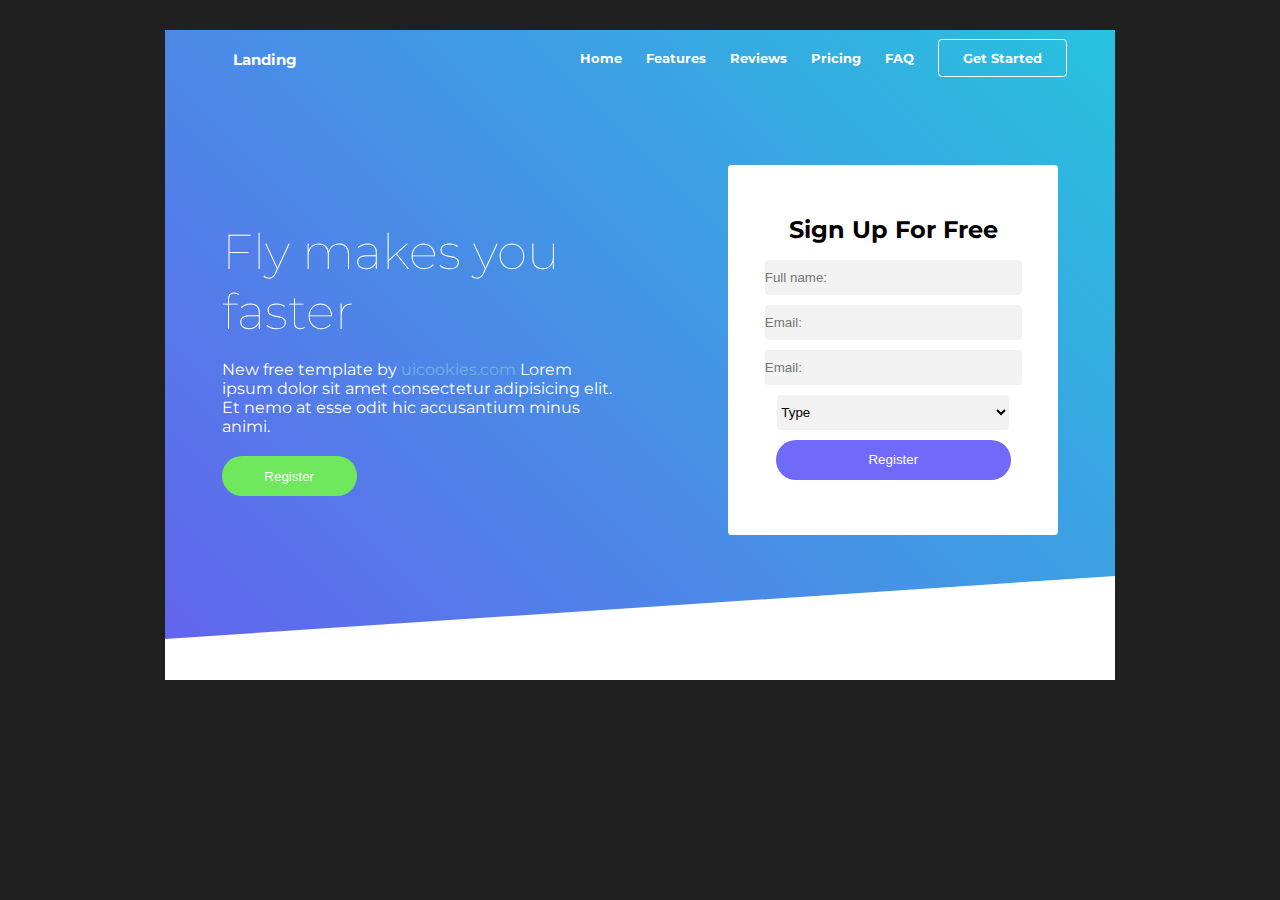
<file: task1/assets/index.html>
<!DOCTYPE html>
<html lang="en">
<head>
    <meta charset="UTF-8">
    <meta http-equiv="X-UA-Compatible" content="IE=edge">
    <meta name="viewport" content="width=device-width, initial-scale=1.0">
    <link rel="stylesheet" href="./css/style.css">
    <link rel="preconnect" href="https://fonts.googleapis.com">
<link rel="preconnect" href="https://fonts.gstatic.com" crossorigin>
<link href="https://fonts.googleapis.com/css2?family=Montserrat:wght@300&family=Ubuntu:wght@300&display=swap" rel="stylesheet">
    <title>task 1</title>
    <style>
        
    </style>
</head>
<body style="font-family:  'Montserrat', sans-serif;">
    <form action="">

      <div class="container">
        <div class="grad">
            <div class="menu">

                <div class="menu-logo">
                    <li  style="font-size: small;"><a href=""> <h3>Landing</h3> </a></li>
                </div>

                <div class="menu-list">
                    <ul>
                        
                        <li style="font-size: small; font-weight: bold;"><a href="">Home</a></li>
                        <li style="font-size: small; font-weight: bold;"><a href="">Features</a></li>
                        <li style="font-size: small; font-weight: bold;"><a href="">Reviews</a></li>
                        <li style="font-size: small; font-weight: bold;"><a href="">Pricing</a></li>
                        <li style="font-size: small; font-weight: bold;"><a href="">FAQ</a></li>
                        <li style="font-size: small; font-weight: bold;"><a href="" 
                            style="border: 1px solid white; padding: 10px 24px 10px 24px ; border-radius: 0.1cm;">Get Started</a></li>
                    </ul> 
                    
                    
                </div>

            </div>
            <div class="clr"></div>
            <div class="cont">
                
                <div class="text">
                    <h2>Sign Up For Free</h2><br><br><br>

                </div>

               
                <div class="fname">
                    <label for="fname"></label>
                <input type="text" placeholder="Full name:" id="fname" name="fname" size="30cm"  style="background-color: rgb(242, 242, 242); border-radius: 1mm; border: none;"><br><br>
                </div>

                <div class="email1">
                    <label for="email"></label>
                    <input type="text" placeholder="Email:" id="email" name="email" size="30cm"  style="background-color: rgb(242, 242, 242); border-radius: 1mm; border: none;"><br><br>
                   </div>

                    <div class="email2">
                        <label for="email"></label>
                    <input type="text" placeholder="Email:" id="email" name="email" size="30cm"  style="background-color: rgb(242, 242, 242); border-radius: 1mm; border: none;"><br><br>
                    </div>
                    
                

                <div class="type">
                    
                    
                    
                    <select class="form-control pb_height-50 reverse"  style="background-color: rgb(242, 242, 242); border-radius: 1mm; border: none;"><br><br>
                    </div>">
                        <option value="" selected="">Type</option >
                        <option value="">A</option>
                        <option value="">B</option>
                        <option value="">CCCCCCCCCCCCCCCCCCCCCC</option>
                        </select>
                   
                </div>
                
                <div class="input">
                     <button  type="submit"
                    style="background-color: rgb(113, 105, 250); color: white; width: 235px;height: 40px; border-radius: 1cm; border: none;">Register</button>
                </div>
               

            </div>
            <div class="box3">

                <div class="text1">
                    <h1 style=" font-weight: lighter; font-size: 1.3cm; font-family: 'Montserrat', sans-serif;
                 color: white;">Fly makes you <br> faster</h1><br>
                </div>

                 <div class="text2">

                    <span style="color: white;">New free template by <a href="https://uicookies.com/" target="_blank">uicookies.com</a>  Lorem ipsum dolor sit amet consectetur adipisicing elit. 
                    Et nemo at esse odit hic accusantium minus animi.
                     </span>
                     
                     <div class="button">
                        <button  type="submit"
                    style="background-color: rgb(112, 232, 94); color: white; width: 135px;height: 40px; border-radius: 1cm; border: none;">Register</button>

                    </div>
            </div>
                

        </div>  

            

    </div>
    </form>
    </div>
    
</body>
</html>
</file>
<file: task1/assets/css/style.css>
*{
    margin: 0;
    padding: 0;
    box-sizing: border-box;
}


body{
    background-color: rgb(32, 32, 32);
    display: flex;
    justify-content: center;
    align-items: center;
    margin: 30px;
    
}

.container{
    width: 100%;
    height: 650px;
    background-color: white;
    border-style: none;
}


.container .grad{
    width: 950px;
    height: 700px;
    clip-path: polygon(0 0, 100% 0%, 100% 78%, 0 87%);
    background: linear-gradient(45deg, #665fee 0%, #27c2de 100%);
    
    
}

.grad{
    
    justify-content: space-between;
    
    

}

.menu .menu-logo{
    float: left;
    border-style: hidden;
    padding-left: 1cm;
}


.menu .menu-logo li{
    
    display: inline-block;
    padding: 20px 30px;
    cursor: pointer;
    
}

.menu .menu-logo li a{
    text-decoration: none;
    color: white;
}


.menu .menu-logo li:hover {
    background-color: #665fee;
    transition: 0.5s;

}


.menu .menu-list{
    float: right;
    border-style: hidden;
    padding-right: 1cm;

}

.menu .menu-list li{
    display: inline-block;
    padding: 20px 10px;
    cursor: pointer;
    

}
.menu .menu-list li:hover{
    background-color: #27c2de;
    transition: 0.5s;

}

.menu .menu-list li a{
    text-decoration: none;
    color: white;
    
    

}



.grad .box2{
    float: right ;
    border: 2px solid gray;
    

}

.clr{
    clear: both;
}

.grad .cont{
border-style: hidden;
width: 330px;
height: 370px;
border-radius: 1%;


border-spacing: 15px;
background-color: rgb(255, 255, 255);
float: right;
margin-right: 1.5cm;
margin-top: 2cm;


}


.cont .text{
    padding-top: 20px;
    border-style:hidden;
    justify-content: center ;
    display: flex;
    height: 35px;
    background-color: rgb(255, 255, 255);
    margin: 30px;
}

.cont .fname{
    border-spacing: 15px;
    border-style:hidden;
    justify-content: center ;
    display: flex;
    height: 35px;
    margin: 10px;    
}

.email1{
    border-style:hidden;
    justify-content: center ;
    display: flex;
    height: 35px;
    margin: 10px;
}

.email2{
    border-style:hidden;
    justify-content: center ;
    display: flex;
    height: 35px;
    margin: 10px;
}

.type{
    background: #f2f2f2;
    transition: .3s all ease;
    border-color: #f2f2f2;
    appearance: none;
    height: 35px;
    width: 230px;
    justify-content: center ;
    display: flex;
    
    margin: 10px 50px;
    
    color: #495057;    
    
    border-radius: 0.25rem;
    
    
}

.input{
    border-style:hidden;
    justify-content: center ;
    display: flex;
    height: 35px;
    margin: 10px; 
    
       
    
    
}

.grad .box3{

border-style: hidden;
width: 400px;
height: 350px;
border-radius: 1%;
justify-content: end;
border-collapse: separate;
border-spacing: 15px;
text-transform: none;
float: left;
margin-left: 1.5cm;
margin-top: 2cm;

}

.grad .box3 .text1{
    margin-top: 1.5cm;
}

.grad .box3 .text2 a{
    text-decoration: none;
    color: rgb(111, 180, 229);
}

.grad .box3 .button{
    margin: 20px 0; 
   

    
    
}
</file>
